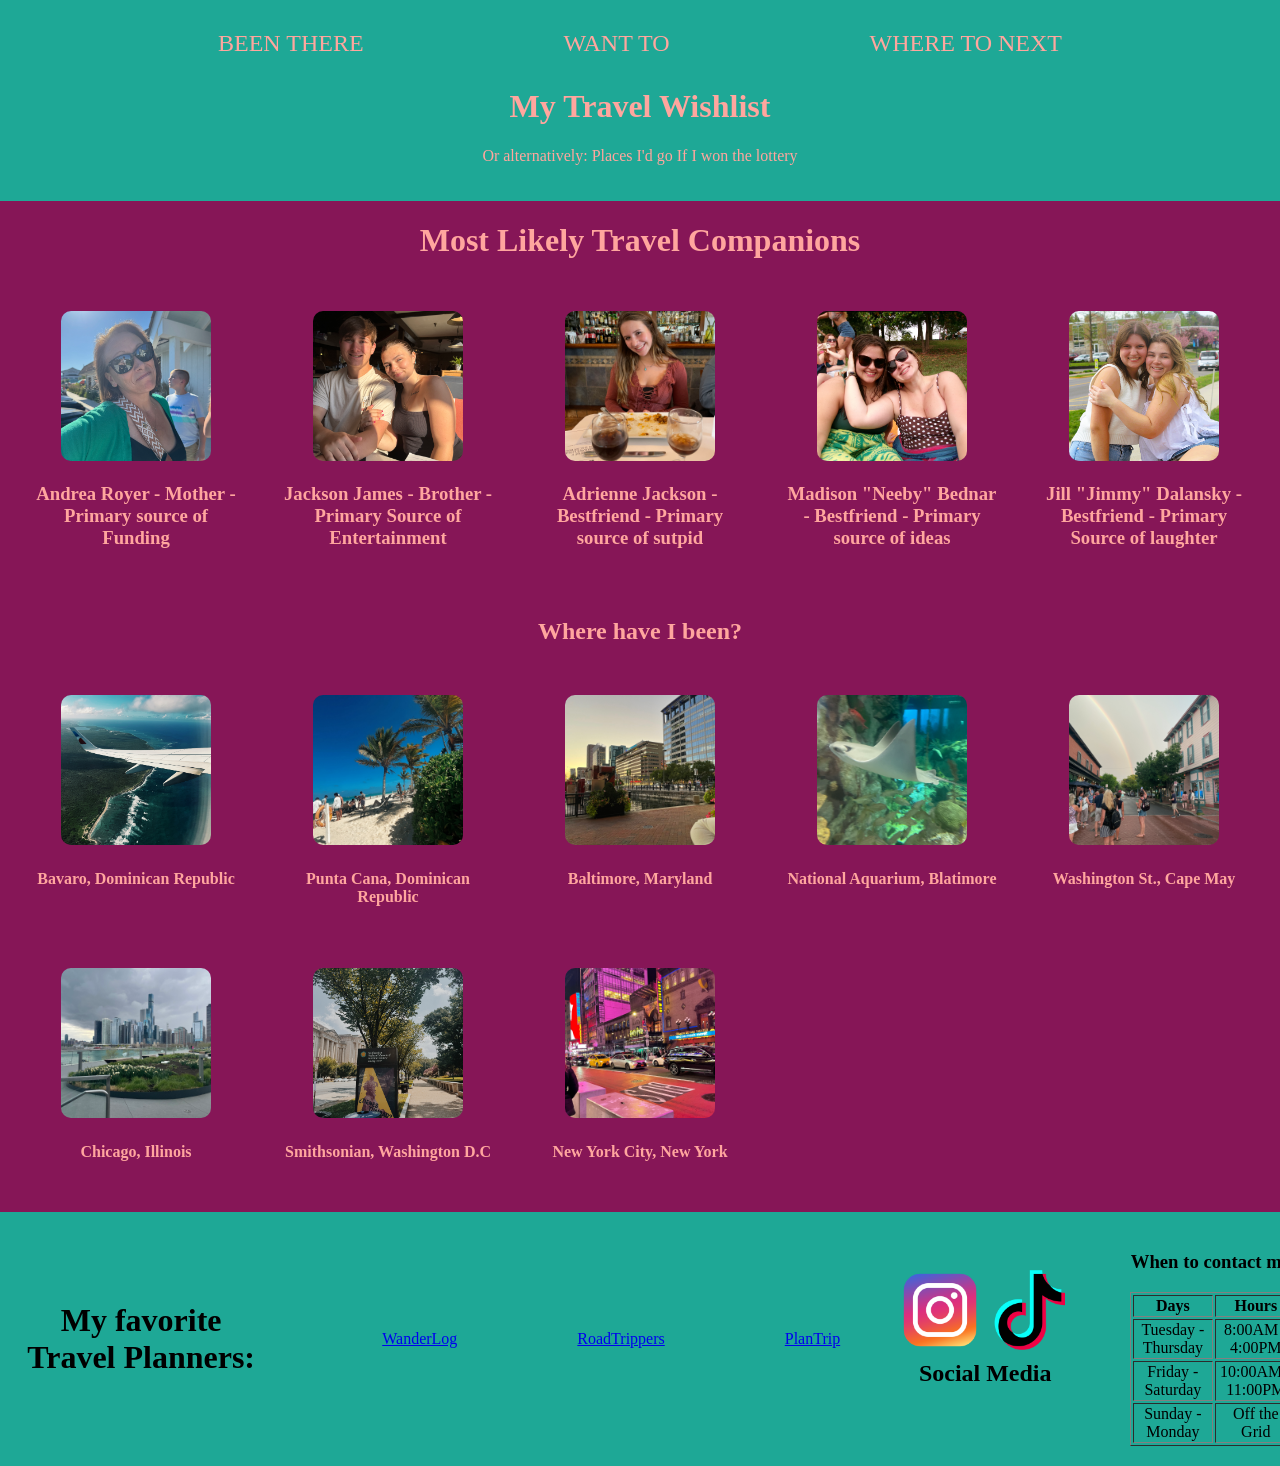
<file: index.html>
<!DOCTYPE html>
<html lang="en">
<head>
    <meta charset="UTF-8">
    <meta http-equiv="refresh" content="0; url='BeenThere.html'"/>
    <meta name="viewport" content="width=device-width, initial-scale=1.0">
    <title>Final Assignment</title>
</head>
<body>
    <p>Redirecting to <a href="BeenThere.html"> main page</a>...</p>
</body>
</html>
</file>
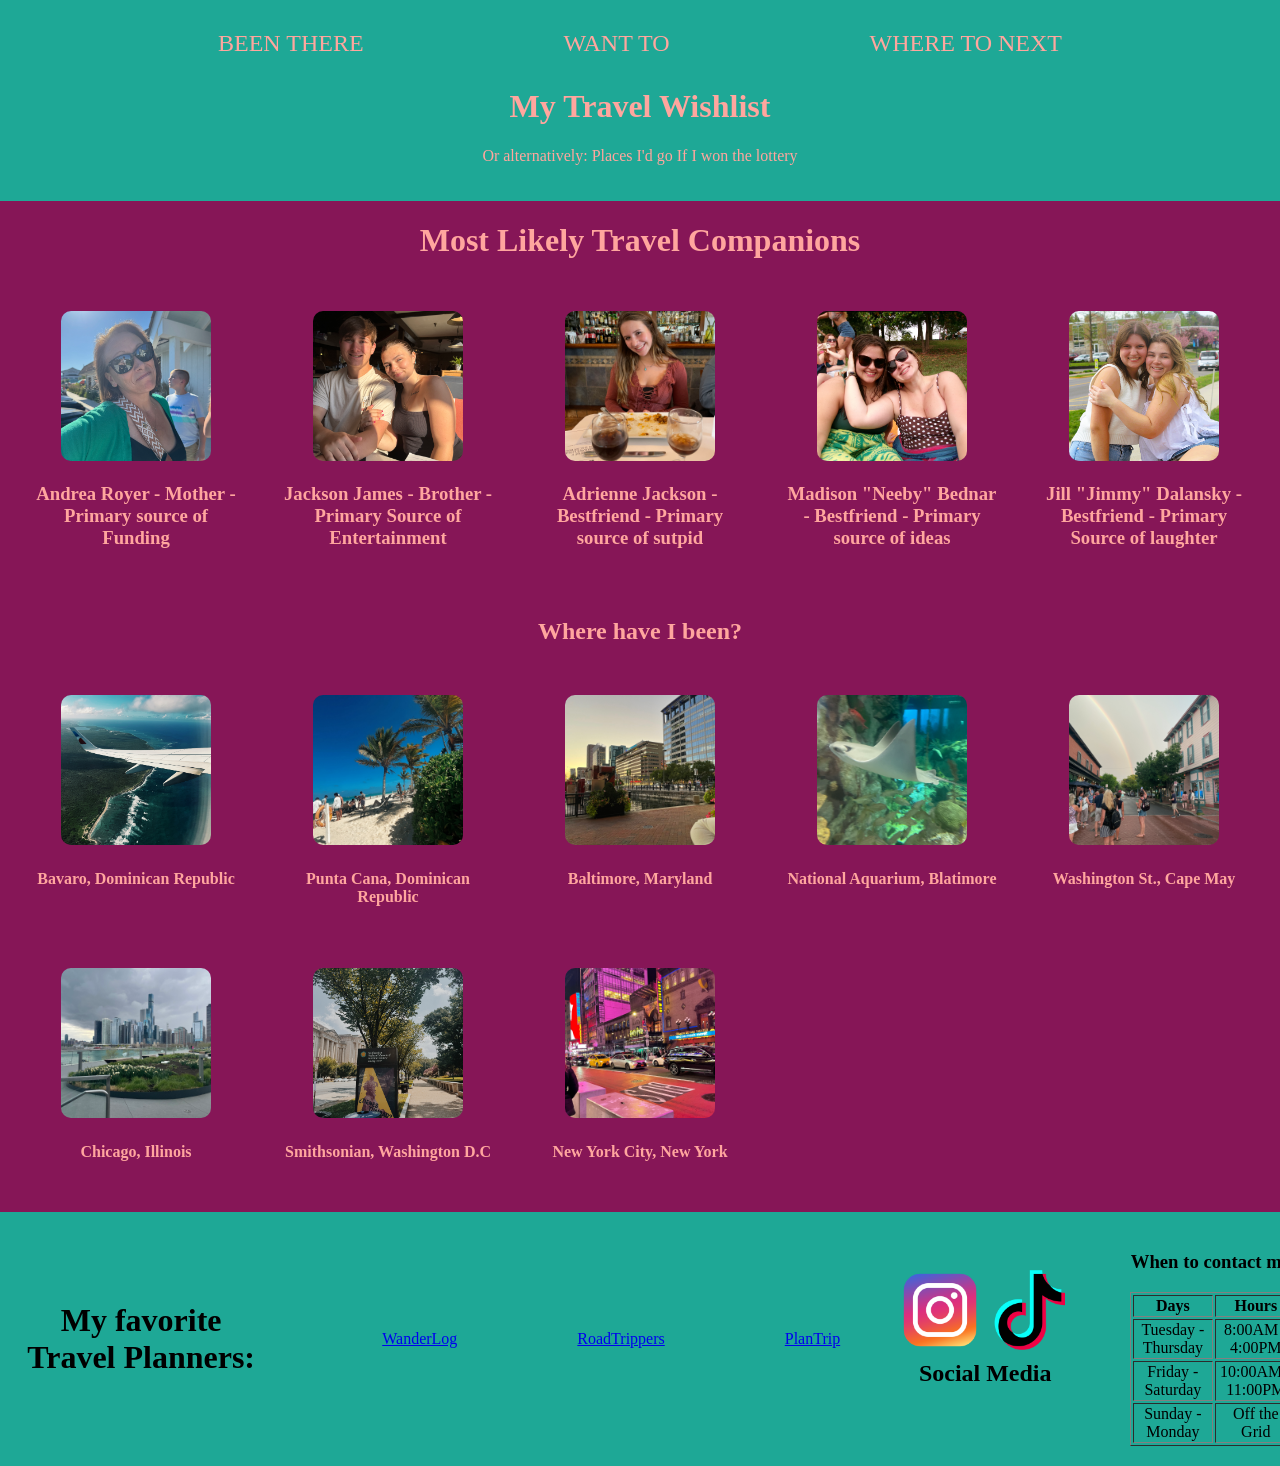
<file: BeenThere.html>
<!DOCTYPE html>
<html lang="en">
<head>
    <meta charset="UTF-8">
    <meta name="viewport" content="width=device-width, initial-scale=1.0">
    <title>HOME</title>

    <link rel="icon" type="image/x-icon" href="media/images/favicon_io/favicon.ico"> 
    <link rel="stylesheet" href="css/BeenThere.css">

    <style>
        #Companions {
            display: grid;
            grid-template-columns: repeat(auto-fit, minmax(200px, 1fr));
            gap: 20px;
            text-align: center;
            padding: 20px;
        }

        #Companions div {
            padding: 10px;
        }

        #Companions img {
            width: 150px;
            height: 150px;
            object-fit: cover;
            border-radius: 10px;
        }
        #travelphotos {
            display: grid;
            grid-template-columns: repeat(auto-fit, minmax(200px, 1fr));
            gap: 20px;
            text-align: center;
            padding: 20px;
        }

        #travelphotos div {
            padding: 10px;
        }

        #travelphotos img {
            width: 150px;
            height: 150px;
            object-fit: cover;
            border-radius: 10px;
        }
    </style>
</head>

<body>

<header>
    <nav>
        <ul>
            <li><a href="BeenThere.html">BEEN THERE</a></li>
            <li><a href="WantTo.html">WANT TO</a></li>
            <li><a href="WhereToNext.html">WHERE TO NEXT</a></li>
        </ul>
    </nav>

    <h1>My Travel Wishlist</h1> 
    <p>Or alternatively: Places I'd go If I won the lottery</p>
</header> 

<main>

    <h1>Most Likely Travel Companions</h1>

    <div id="Companions">

        <div>
            <img src="media/images/mom.JPG" alt="My Mom">
            <h3>Andrea Royer - Mother - Primary source of Funding</h3>
        </div>

        <div>
            <img src="media/images/jack.JPG" alt="My Brother">
            <h3>Jackson James - Brother - Primary Source of Entertainment</h3>
        </div>

        <div>
            <img src="media/images/adrienne.JPG.jpeg" alt="Bestfriend">
            <h3>Adrienne Jackson - Bestfriend - Primary source of sutpid</h3>
        </div>

        <div>
            <img src="media/images/neeby.JPG" alt="Neeby">
            <h3>Madison "Neeby" Bednar - Bestfriend - Primary source of ideas</h3>
        </div>

        <div>
            <img src="media/images/jim.JPG" alt="Jimmy">
            <h3>Jill "Jimmy" Dalansky - Bestfriend - Primary Source of laughter</h3>
        </div>

    </div>

    <h2>Where have I been?</h2>

    <div id="travelphotos">
        <div>
            <img src="media/images/bavaro plane.JPG" alt="Punta Cana Plane"> 
            <h4>Bavaro, Dominican Republic</h4>
        </div> 

        <div>
            <img src="media/images/bavaro.JPG" alt="Punta Cana Beach"> 
            <h4>Punta Cana, Dominican Republic</h4>
        </div> 

        <div>
            <img src="media/images/baltimore.jpeg" alt="Baltimore Harbor"> 
            <h4>Baltimore, Maryland</h4>
        </div> 

        <div>
            <img src="media/images/national aquarium.jpeg" alt="National Aquarium"> 
            <h4>National Aquarium, Blatimore</h4>
        </div>

        <div>
            <img src="media/images/capemay.JPG" alt="Cape May Mall"> 
            <h4>Washington St., Cape May</h4> 
        </div>

        <div>
            <img src="media/images/chicago.jpeg" alt="Chicago"> 
            <h4>Chicago, Illinois</h4>
        </div> 

        <div>
            <img src="media/images/smithsonian.JPG" alt="smithsonian"> 
            <h4>Smithsonian, Washington D.C </h4>
        </div> 

        <div>
            <img src="media/images/newyork2.jpeg" alt="New York"> 
            <h4>New York City, New York</h4>
        </div>
    </div>

</main>

<footer> 
    <h1>My favorite Travel Planners:</h1>
    <br> 
    <a href="https://wanderlog.com/" target="_blank"> WanderLog</a>
    <br> 
    <a href="https://roadtrippers.com/" target="_blank"> RoadTrippers</a>
    <br>
    <a href="https://plantrip.io/" target="_blank">PlanTrip</a>
    
    <div id="col1">
        <div class="icons">
            <img src="media/images/instagram.png" alt="Instagram" width="80" height="80">
            <img src="media/images/tik-tok.png" alt="TikTok" width="80" height="80">
        </div>
        <h2>Social Media</h2> 
    </div>

<div id="col2"> 
  <h3>When to contact me?</h3>      

  <table border="1">
    <tr>
      <th>Days</th>
      <th>Hours</th>
    </tr>
    <tr>
      <td>Tuesday - Thursday</td>
      <td>8:00AM - 4:00PM</td>
    </tr>
    <tr>
      <td>Friday - Saturday</td>
      <td>10:00AM - 11:00PM</td>
    </tr>
    <tr>
      <td>Sunday - Monday</td>
      <td>Off the Grid</td>
    </tr>
  </table>

</div>
</footer>

</body>
</html>
</file>
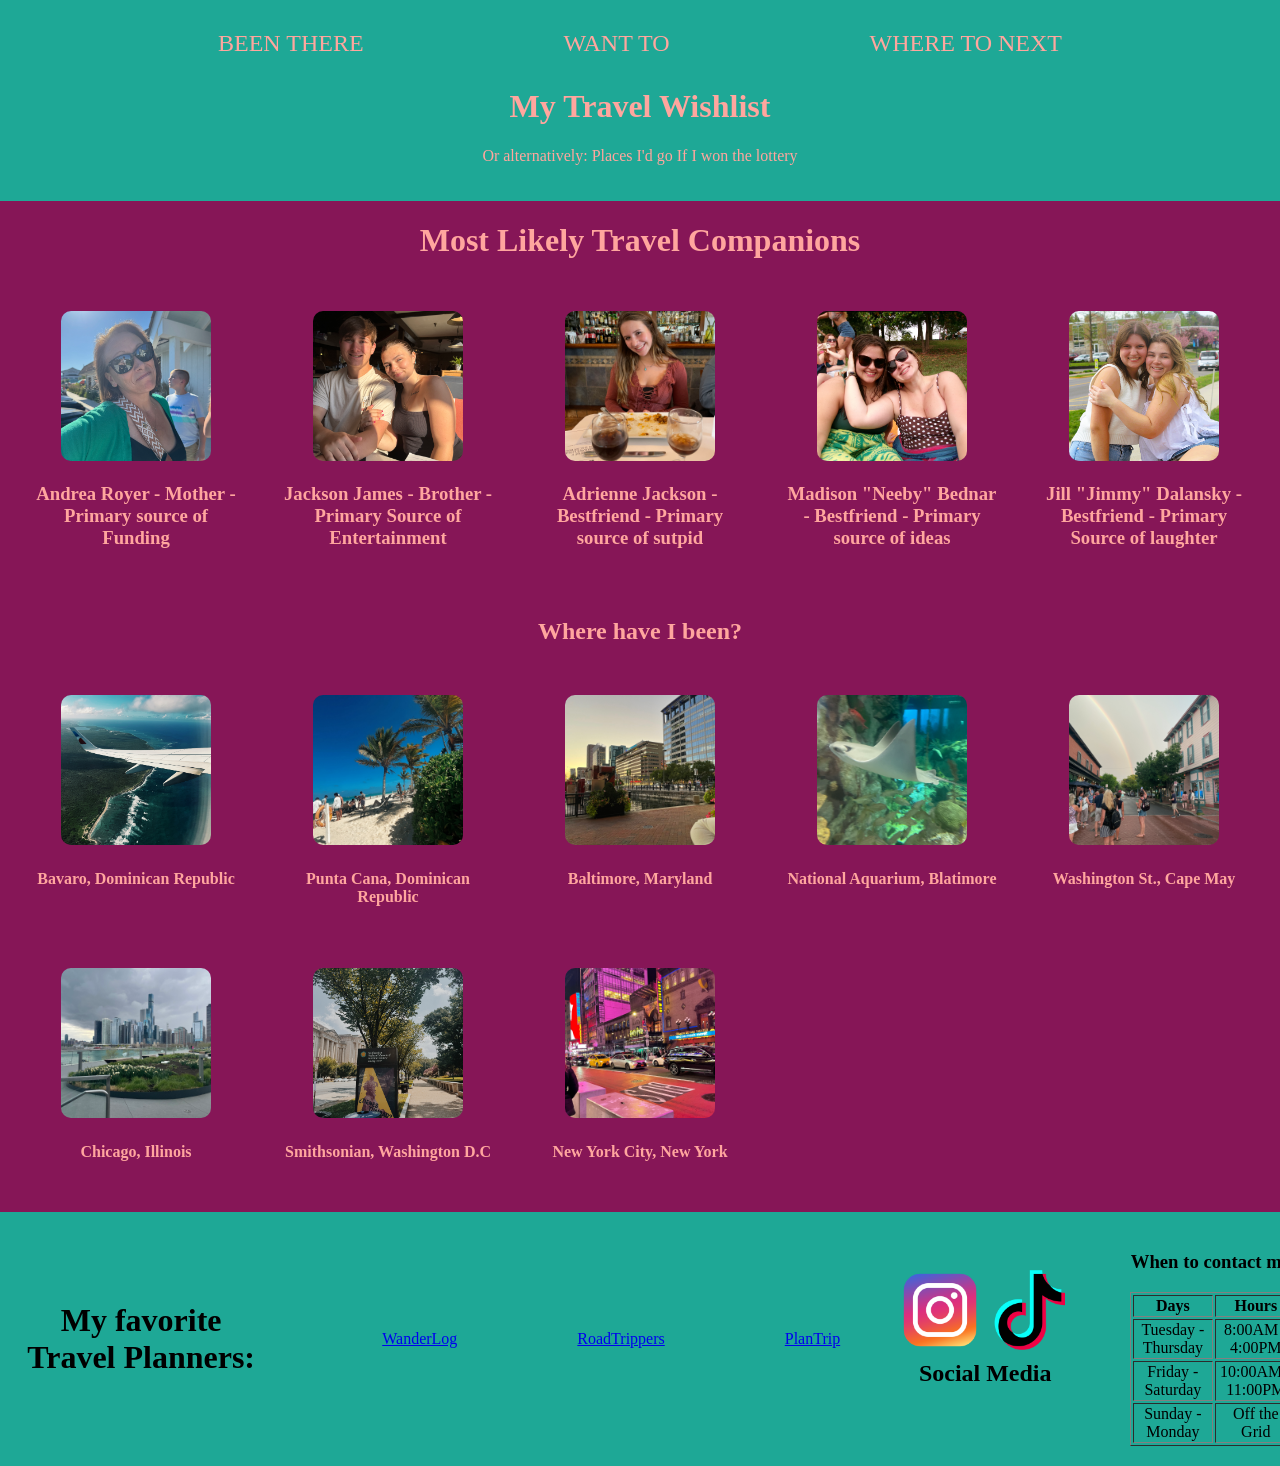
<file: main.html>
<!DOCTYPE html>
<html lang="en">
<head>
    <meta charset="UTF-8">
    <meta http-equiv="refresh" content="0; url='BeenThere.html'"/>
    <meta name="viewport" content="width=device-width, initial-scale=1.0">
    <title>Final Assignment</title>
</head>
<body>
    <p>Redirecting to <a href="BeenThere.html"> main page</a>...</p>
</body>
</html>
</file>
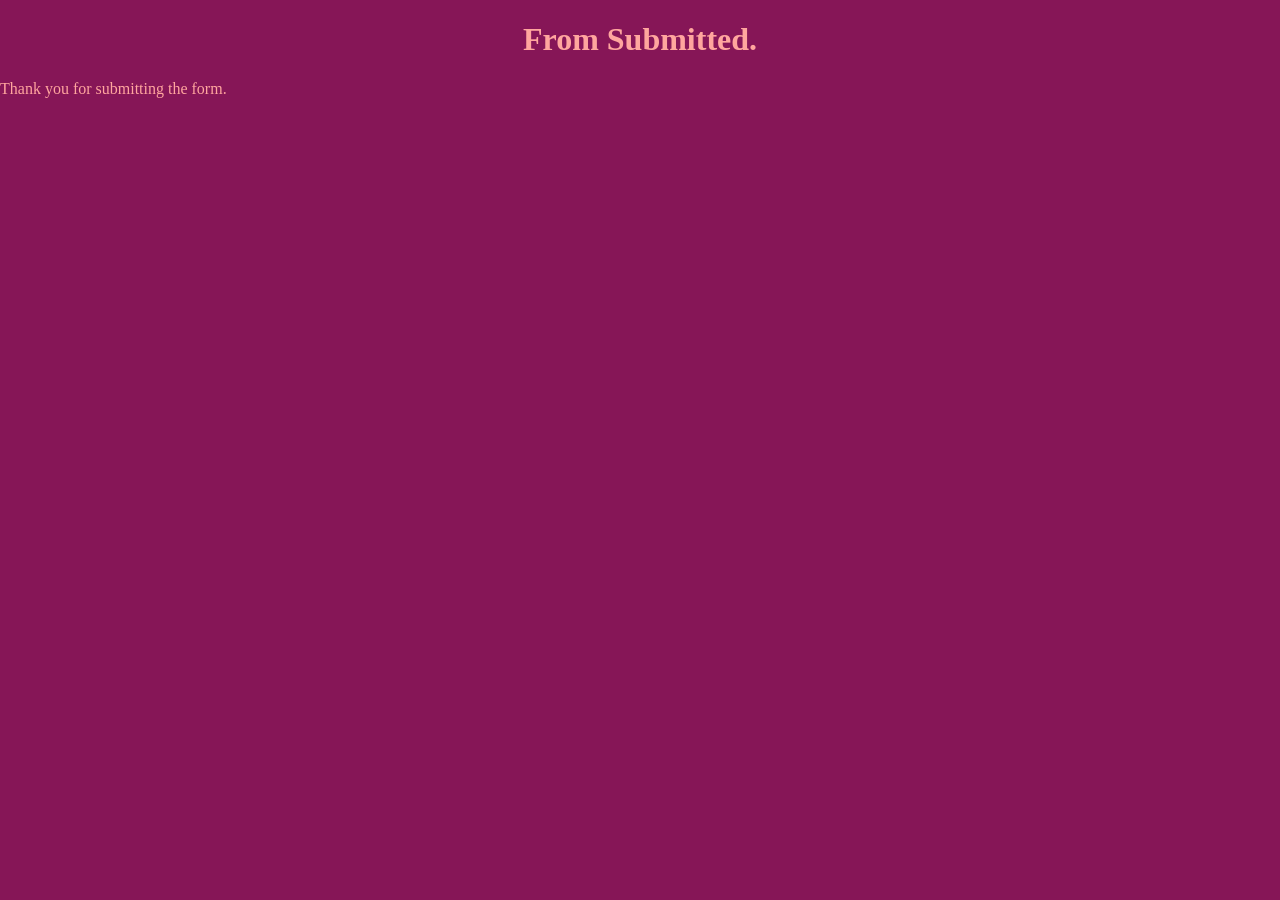
<file: thankyou2.html>
<!DOCTYPE html>
<html lang="en">
<head>
    <meta charset="UTF-8">
    <meta name="viewport" content="width=device-width, initial-scale=1.0">
        <link rel="stylesheet" href="css/BeenThere.css">
      <link rel="icon" type="image/x-icon" href="media\images\favicon_io\favicon.ico"> 
    <title>THANKYOU</title> 
    
<h1>From Submitted.</h1> 
<body> Thank you for submitting the form.</body>
</file>
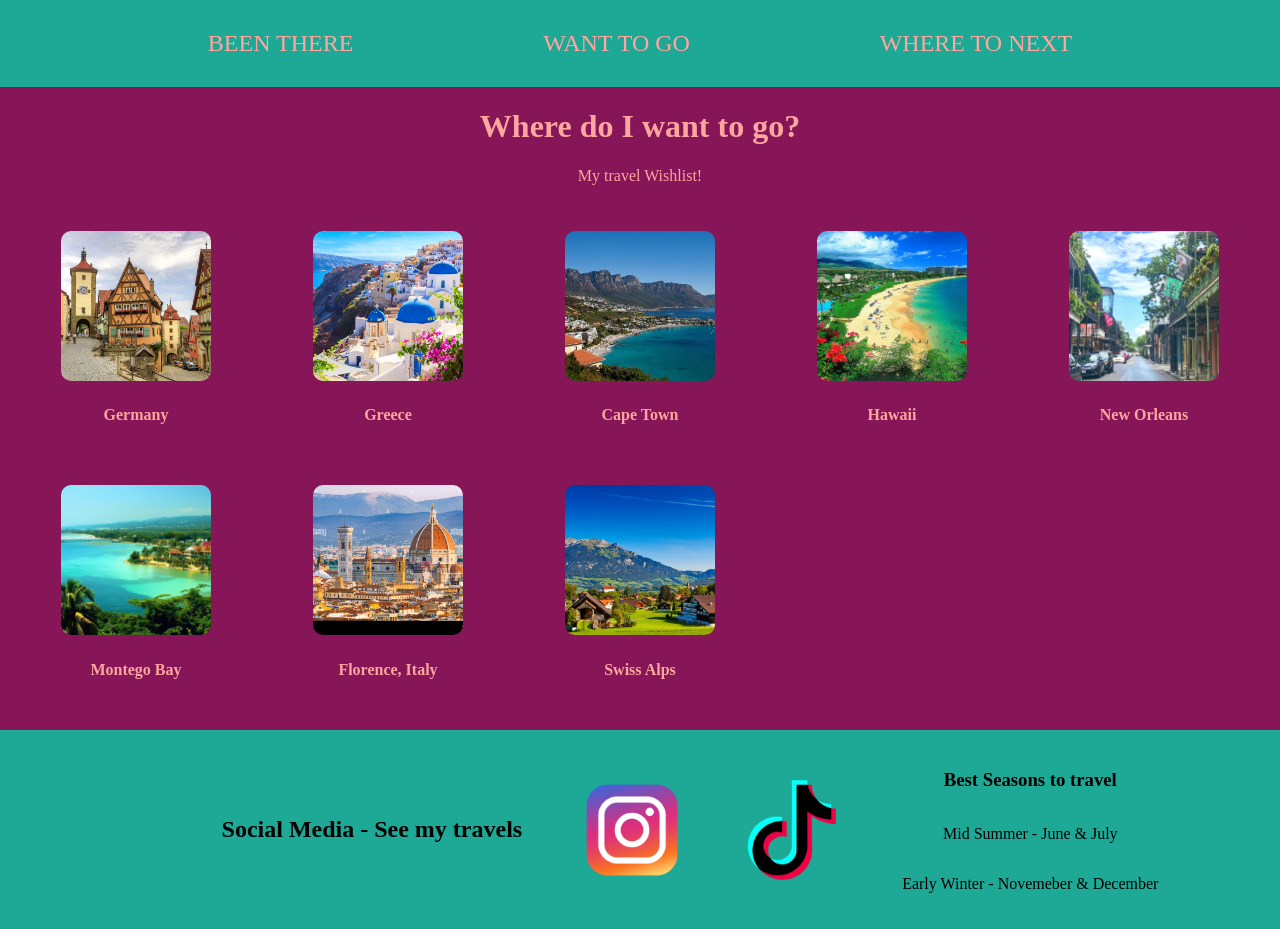
<file: WantTo.html>
<!DOCTYPE html>
<html lang="en">
<head>
    <meta charset="UTF-8">
    <meta name="viewport" content="width=device-width, initial-scale=1.0">
    <title>Traveller</title> 
     <link rel="stylesheet" href="css/BeenThere.css">
      <link rel="icon" type="image/x-icon" href="media\images\favicon_io\favicon.ico"> 
      <link rel="stylesheet" href="css/wanto.css"> 
    <style> 
        #wishlistphotos {
            display: grid;
            grid-template-columns: repeat(auto-fit, minmax(200px, 1fr));
            gap: 20px;
            text-align: center;
            padding: 20px;
        }
        #wishlistphotos div {
            padding: 10px;
        }
        #wishlistphotos img {
            width: 150px;
            height: 150px;
            object-fit: cover;
            border-radius: 10px;
        }
    </style>
</head>
<body>
    <header> 
        <nav> 
            <ul>
            <li><a href="BeenThere.html">BEEN THERE </a></li>
            <li><a href="WantTo.html">WANT TO GO</a></li>
            <li><a href="WhereToNext.html">WHERE TO NEXT</a></li>
            </ul>
        </nav>
    </header> 
    <h1>Where do I want to go?</h1>  
        <p>My travel Wishlist!</p> 
    <div id="wishlistphotos">
        <div>
            <img src="media/images/germany.jpg" alt="Germany"> 
            <h4>Germany</h4>
        </div> 

        <div>
            <img src="media/images/Greece.jpg" alt="Greece"> 
            <h4>Greece</h4>
        </div> 

        <div>
            <img src="media/images/capetown.jpg" alt="Cape Town"> 
            <h4>Cape Town</h4>
        </div> 

        <div>
            <img src="media/images/hawaii.jpg" alt="Hawaii"> 
            <h4>Hawaii</h4>
        </div>

        <div>
            <img src="media/images/NewOrleans.png" alt="New Orleans"> 
            <h4>New Orleans</h4> 
        </div>

        <div>
            <img src="media/images/MontegoBay.png" alt="Montego Bay"> 
            <h4>Montego Bay</h4>
        </div> 

        <div>
            <img src="media/images/florenceitaly.jpg" alt="Florence Italy"> 
            <h4>Florence, Italy </h4>
        </div> 

        <div>
            <img src="media/images/Swiss Alps.jpg" alt="Swiss Alps"> 
            <h4>Swiss Alps</h4>
        </div>
    </div>
    
</body> 
<footer>
    <div id="col1"></div>
        <h2>Social Media - See my travels</h2> 
            <img src="media/images/instagram.png" alt="Link to my Instagram" 
            width="100" height="100">
            <img src="media/images/tik-tok.png" alt="Link to my Tiktok"
            width="100" height="100">
    <div id="col2"> 
        <h3> Best Seasons to travel</h3>      
        <p>Mid Summer - June & July</p>  
        <p>Early Winter - Novemeber & December</p>
    </div>
</footer>
</html>
</file>
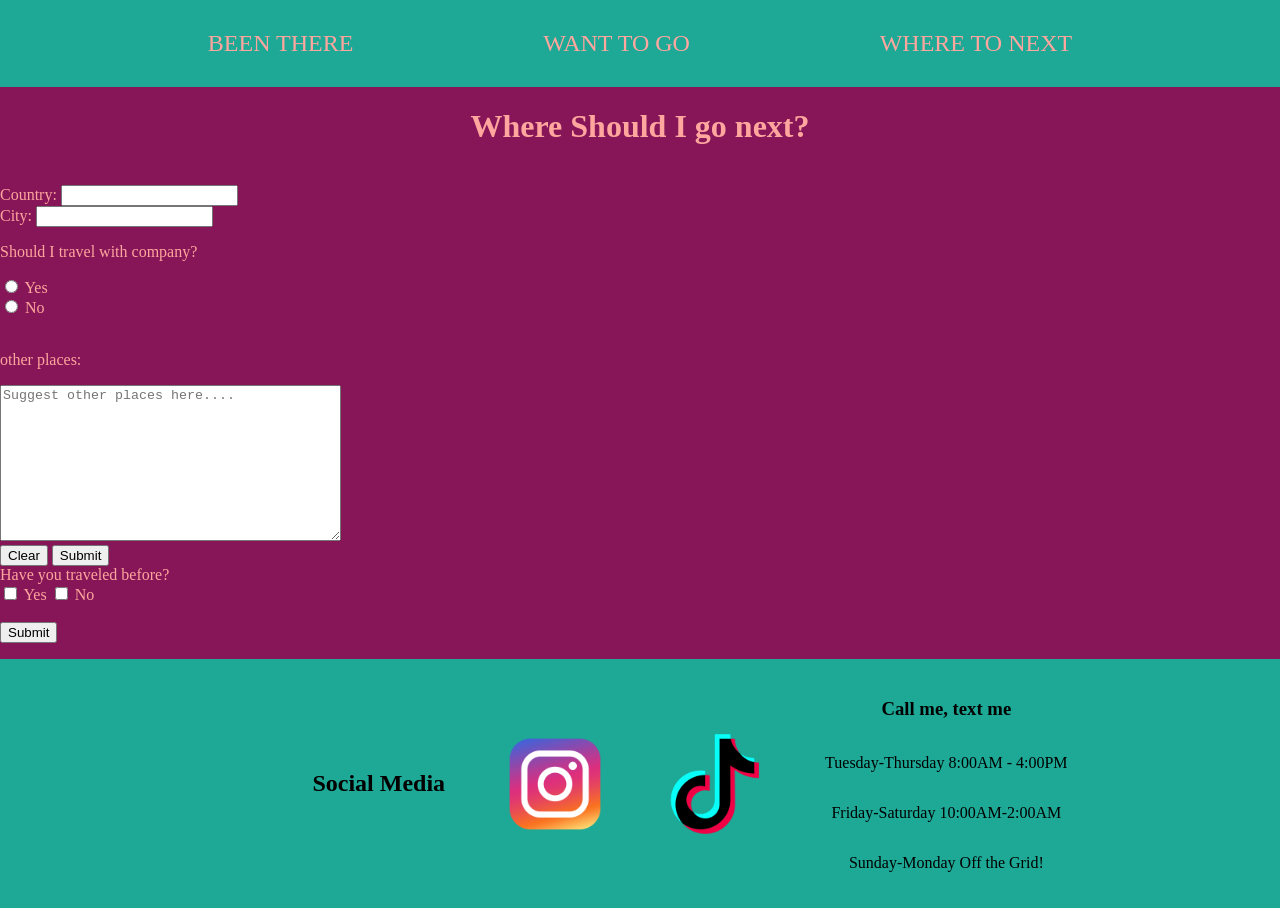
<file: WhereToNext.html>
<!DOCTYPE html>
<html lang="en">
<head>
    <meta charset="UTF-8">
    <meta name="viewport" content="width=device-width, initial-scale=1.0">
    <title>Where To Next?</title>
     <link rel="stylesheet" href="css/BeenThere.css">
      <link rel="icon" type="image/x-icon" href="media\images\favicon_io\favicon.ico"> 
</head>
<body> 
    <header> 
        <nav> 
            <ul>
            <li><a href="BeenThere.html">BEEN THERE</a></li>
            <li><a href="WantTo.html">WANT TO GO</a></li>
            <li><a href="WhereToNext.html">WHERE TO NEXT</a></li>
            </ul>
        </nav>
    </header>
    <!-- body of HTML start of form--> 
     
        <form action="thankyou2.html"> 
        <div id="inner form">
            <h1 id= "heading">Where Should I go next?</h1> 
        <br>
            <label> Country:</label>  
            <input type="text" id="country">
            <br> 
            <label>City:</label> 
            <input type="text" id="city">
            <br>  
           
<p>Should I travel with company?</p>

  <input type="radio" name="travel" value="yes" onclick="showAnswer(this.value)"> Yes<br>
  <input type="radio" name="travel" value="no" onclick="showAnswer(this.value)"> No<br><br>

  <p id="result"></p>


<script>
  function showAnswer(answer) {
    document.getElementById("result").textContent = "Answer: " + answer;
  }
</script>
            <p>other places:</p>
            <textarea rows="10" cols="40" placeholder="Suggest other places here...."></textarea>
            <br>
            <button type="reset">Clear</button> 
            <button type="submit">Submit</button>
        </div>
     </form>

<label>Have you traveled before?</label><br>

<input type="checkbox" id="yesTravel"> Yes
<input type="checkbox" id="noTravel"> No

<br><br>

<button onclick="checkTravel()">Submit</button>

<p id="answer"></p>
<footer>
    <div id="col1"></div>
        <h2>Social Media</h2> 
            <img src="media/images/instagram.png" alt="Link to my Instagram" 
            width="100" height="100">
            <img src="media/images/tik-tok.png" alt="Link to my Tiktok"
            width="100" height="100">
    <div id="col2"> 
        <h3> Call me, text me </h3>      
        <p>Tuesday-Thursday 8:00AM - 4:00PM</p>  
        <p>Friday-Saturday 10:00AM-2:00AM</p>
        <p>Sunday-Monday Off the Grid!</p>
    </div>
</footer>
<script src="js/script.js"></script>
</body>
</html>
</file>
<file: css/BeenThere.css>
:root {
    --bgcolor: #861657;
    --txtcolor: #FFA69E;
    --secondary: #1EA896;
    --third: #989FCE;
    --white: #EAF0CE;
}


body {
    margin: 0;
    background-color: var(--bgcolor);
    color: var(--txtcolor);
    font-family: Georgia, 'Times New Roman', Times, serif;
}

header {
    background-color: var(--secondary);
    text-align: center;
    padding: 20px;
}

h1 {
    text-align: center;
}


nav ul {
    display: flex;
    justify-content: space-evenly;
    list-style: none;
    margin: 0;
    padding: 10px;
    font-size: 18pt;
}


nav ul li a {
    text-decoration: none;
    color: var(--txtcolor);
    padding: 8px 12px;
    border-radius: 6px;
    transition: 0.3s ease;
}


nav ul li a:hover {
    color: #f7642e;
    background-color: var(--third);
}
h2{ 
    align-items: center; 
    text-align: center;
}

footer {
    background-color: var(--secondary);
    width: 100%;
    display: flex;
    justify-content: center;
    align-items: center;
    gap: 60px;
    padding: 20px;
    color: black;
}
h1{
    align-items: center;
    text-align: center;
}
#col1, #col2 {
    display: flex;
    flex-direction: column;
    align-items: center;
    text-align: center;
}

.icons {
    display: flex;
    flex-direction: row;
    gap: 10px;
}
#col1 h2 {
    margin-top: 10px;
}
</file>
<file: css/wanto.css>
h1{ 
align-items: center;
text-align: center;
}  
p{ 
    align-items: center;
    text-align: center; 
}
</file>
